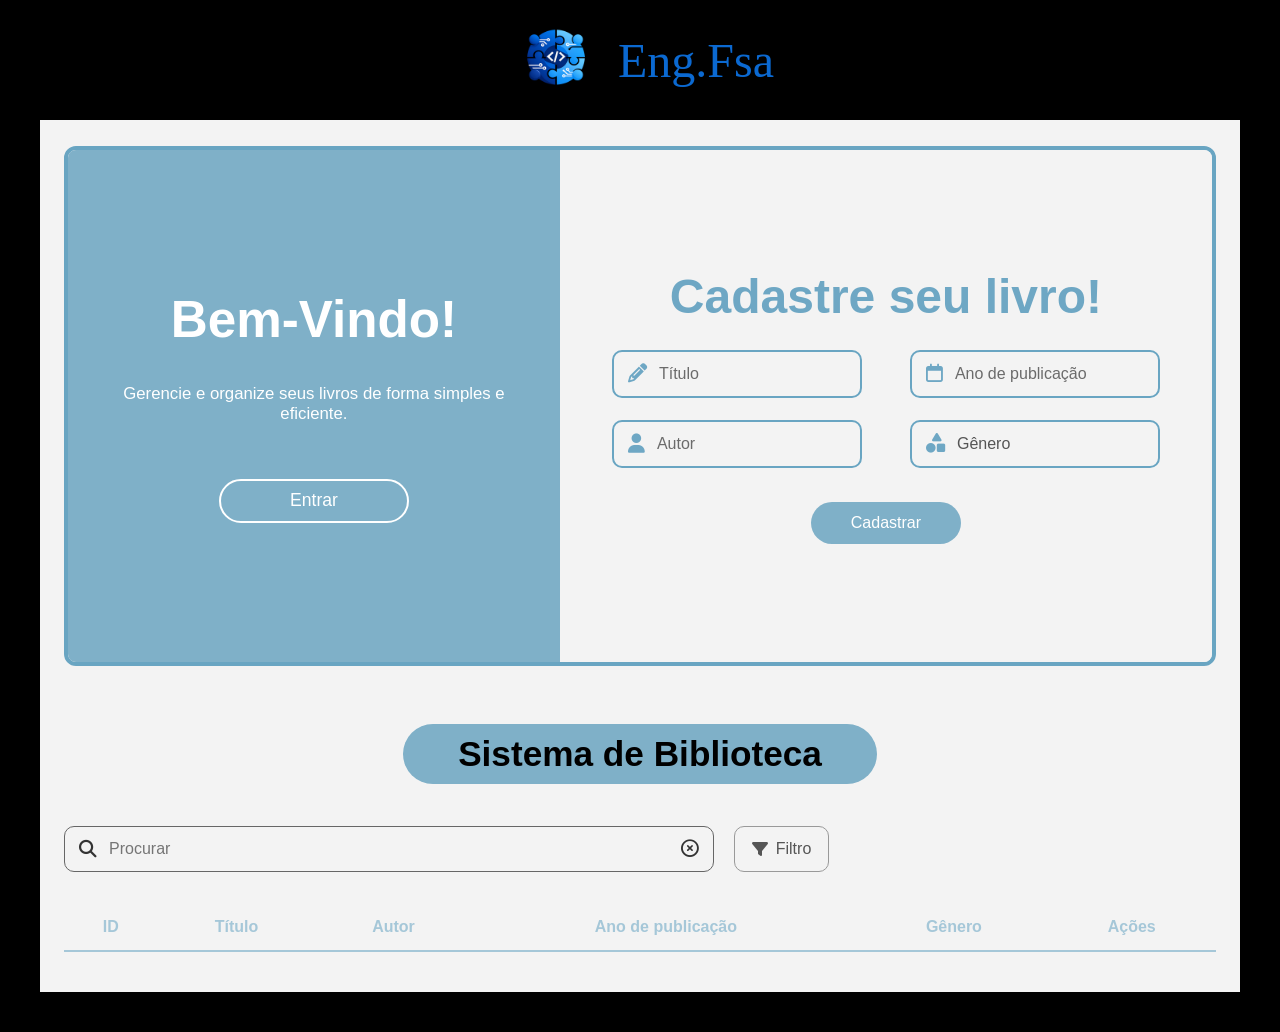
<file: livros.html>
<!DOCTYPE html>
<html lang="pt-BR">
<head>
  <meta charset="UTF-8" />
  <meta name="viewport" content="width=device-width, initial-scale=1.0" />
  <title>Cadastro de livros</title>
  <link rel='icon' type="image/x-icon" href="./assets/img/LogoCrud.png">
  <link rel="stylesheet" href="./assets/css/style.css" />
  <link
    rel="stylesheet"
    href="https://cdnjs.cloudflare.com/ajax/libs/font-awesome/6.5.0/css/all.min.css"
  />
</head>
<body>
  <header class="topo">
    <div class="logo-area">
      <img src="./assets/img/LogoCrud.png" alt="Logo" class="logo" />
      <h1>Eng.Fsa</h1>
    </div>
  </header>

  <main class="container">
    <section class="painel-principal">
      <div class="painel-esquerdo">
        <div class="conteudo-esquerdo">
          <h2>Bem-Vindo!</h2>
          <p>Gerencie e organize seus livros de forma simples e eficiente.</p>
          <button class="btn-outline">Entrar</button>
        </div>
      </div>

      <div class="painel-direito">
        <h2>Cadastre seu livro!</h2>

        <form class="formulario">
          <div class="campo">
            <i class="fa-solid fa-pencil"></i>
            <input type="text" id="nome" placeholder="Título" />
          </div>

          <div class="campo">
            <i class="fa-regular fa-calendar"></i>
            <input type="number" id="ano" placeholder="Ano de publicação" min="1900" max="2100" />
          </div>

          <div class="campo">
            <i class="fa-solid fa-user"></i>
            <input type="text" id="autor" placeholder="Autor" />
          </div>

          <div class="campo">
            <i class="fa-solid fa-shapes"></i>
                <select id="genero">
                    <option value="" disabled selected>Gênero</option>
                    <option value="ficcao">Ficção</option>
                    <option value="aventura">Aventura</option>
                    <option value="juvenil">Infantojuvenil</option>
                    <option value="suspense">Suspense</option>
                    <option value="romance">Romance</option>
                    <option value="drama">Drama</option>
                    <option value="tecnologia">Tecnologia</option>
                </select>
          </div>
        </form>

        <button class="btn-cadastrar" type="submit" value="send">Cadastrar</button>
      </div>
    </section>

    <section class="secao-tabela">
      <div class="titulo-tabela">
        <h2>Sistema de Biblioteca</h2>
      </div>

      <div class="barra-acoes">
        <div class="search-box">
          <i class="fa-solid fa-magnifying-glass"></i>
          <input type="text" placeholder="Procurar" />
          <i class="fa-regular fa-circle-xmark limpar"></i>
        </div>

        <button class="btn-filtro">
          <i class="fa-solid fa-filter"></i>
          Filtro
        </button>
      </div>

      <div class="tabela-wrapper">
        <table>
          <thead>
            <tr>
              <th>ID</th>
              <th>Título</th>
              <th>Autor</th>
              <th>Ano de publicação</th>
              <th>Gênero</th>
              <th>Ações</th>
            </tr>
          </thead>
          <tbody>
          </tbody>
        </table>
      </div>
    </section>
  </main>
    <!--
        <script src="./assets/js/app.js"></>
    -->
</body>
</html>
</file>
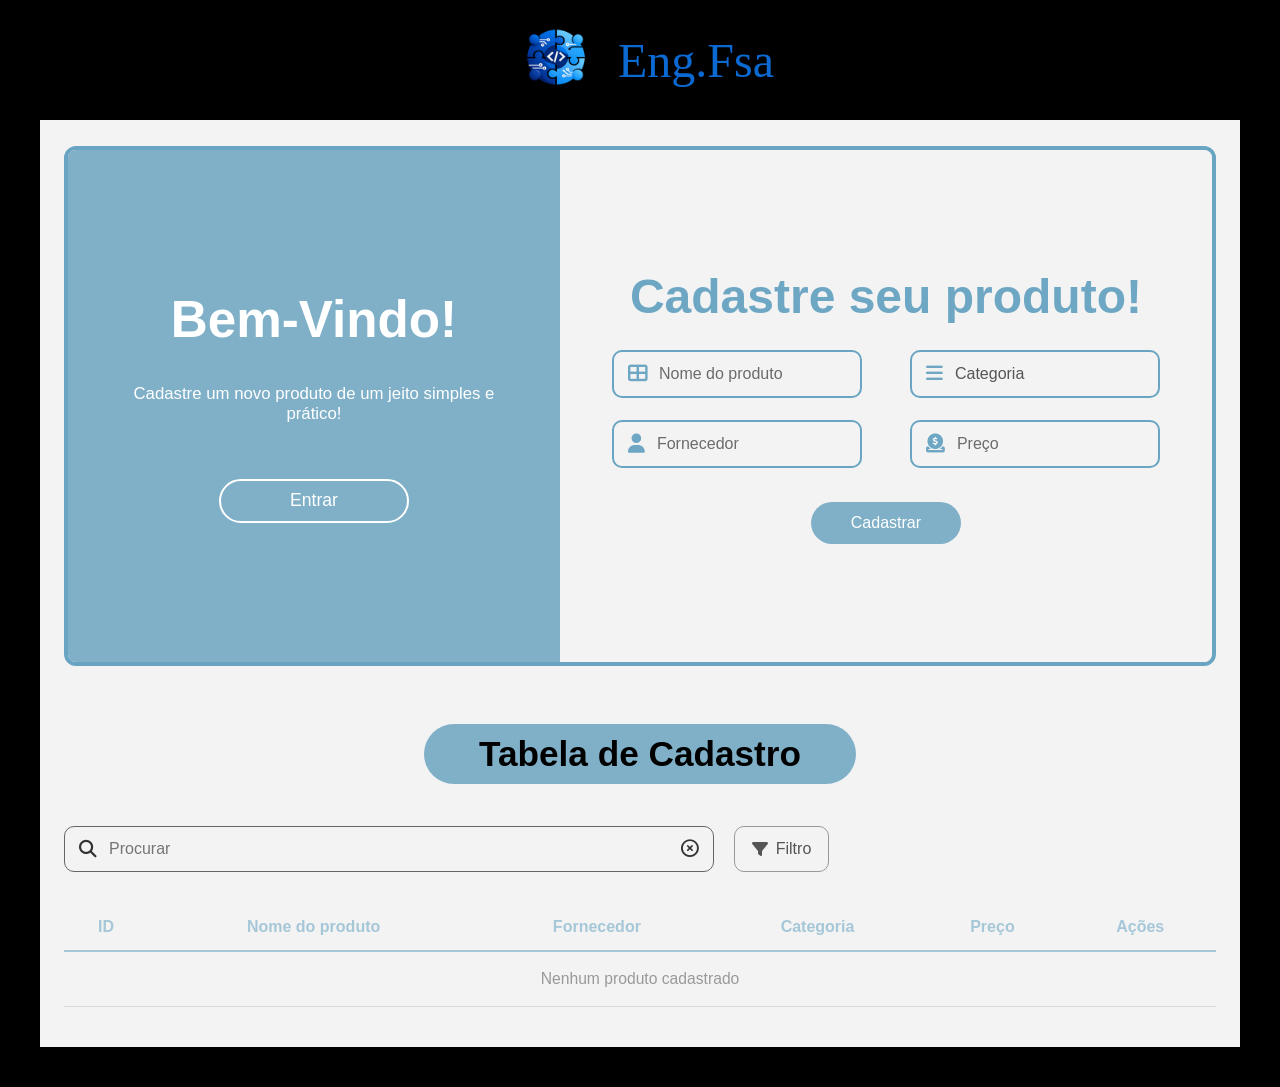
<file: produtos.html>
<!DOCTYPE html>
<html lang="pt-BR">
<head>
  <meta charset="UTF-8" />
  <meta name="viewport" content="width=device-width, initial-scale=1.0" />
  <title>Cadastro de produtos</title>
  <link rel='icon' type="image/x-icon" href="./assets/img/LogoCrud.png">
  <link rel="stylesheet" href="./assets/css/style.css" />
  <link
    rel="stylesheet"
    href="https://cdnjs.cloudflare.com/ajax/libs/font-awesome/6.5.0/css/all.min.css"
  />
</head>
<body>
  <header class="topo">
    <div class="logo-area">
      <img src="./assets/img/LogoCrud.png" alt="Logo" class="logo" />
      <h1>Eng.Fsa</h1>
    </div>
  </header>

  <main class="container">
    <section class="painel-principal">
      <div class="painel-esquerdo">
        <div class="conteudo-esquerdo">
          <h2>Bem-Vindo!</h2>
          <p>Cadastre um novo produto de um jeito simples e prático!</p>
          <button class="btn-outline">Entrar</button>
        </div>
      </div>

      <div class="painel-direito">
        <h2>Cadastre seu produto!</h2>

        <form class="formulario">
          <div class="campo">
            <i class="fa-solid fa-table-cells-large"></i>
            <input type="text" id="nome" placeholder="Nome do produto" />
          </div>

          <div class="campo">
            <i class="fa-solid fa-bars"></i>
                <select id="categoria">
                    <option value="" disabled selected>Categoria</option>
                    <option value="material">Material Escolar</option>
                    <option value="eletronico">Eletrônicos</option>
                    <option value="educacao">Educação</option>
                </select>
          </div>

          <div class="campo">
            <i class="fa-solid fa-user"></i>
            <input type="text" id="fornecedor" placeholder="Fornecedor" />
          </div>

          <div class="campo">
            <i class="fa-solid fa-circle-dollar-to-slot"></i>
            <input type="number" id="preco" placeholder="Preço" step="0.01" min="0" />
          </div>
        </form>

        <button class="btn-cadastrar" type="submit" value="send">Cadastrar</button>
      </div>
    </section>

    <section class="secao-tabela">
      <div class="titulo-tabela">
        <h2>Tabela de Cadastro</h2>
      </div>

      <div class="barra-acoes">
        <div class="search-box">
          <i class="fa-solid fa-magnifying-glass"></i>
          <input type="text" placeholder="Procurar" />
          <i class="fa-regular fa-circle-xmark limpar"></i>
        </div>

        <button class="btn-filtro">
          <i class="fa-solid fa-filter"></i>
          Filtro
        </button>
      </div>

      <div class="tabela-wrapper">
        <table>
          <thead>
            <tr>
              <th>ID</th>
              <th>Nome do produto</th>
              <th>Fornecedor</th>
              <th>Categoria</th>
              <th>Preço</th>
              <th>Ações</th>
            </tr>
          </thead>
          <tbody>
          </tbody>
        </table>
      </div>
    </section>
  </main>
  <script src="./assets/js/app.js"></script>
</body>
</html>
</file>
<file: assets/css/style.css>
* {
  margin: 0;
  padding: 0;
  box-sizing: border-box;
}

:root {
  --azul: #7fb0c8;
  --azul-borda: #69a5c2;
  --azul-texto: #6ea7c4;
  --fundo-claro: #f3f3f3;
  --branco: #ffffff;
  --preto: #000000;
  --cinza: #666666;
}

body {
  font-family: Arial, Helvetica, sans-serif;
  background: var(--preto);
  color: #111;
}

.topo {
  width: 100%;
  display: flex;
  justify-content: center;
  padding: 10px 0 0;
}

.logo-area {
  display: flex;
  align-items: center;
  gap: 12px;
  color: #0b69d1;
}

.logo {
  width: 100px;
  height: 100px;
  object-fit: contain;
}

.logo-area h1 {
  font-size: 3rem;
  font-weight: 500;
  font-family: Georgia, 'Times New Roman', Times, serif;
}

.container {
  width: 1280px;
  max-width: calc(100% - 80px);
  margin: 10px auto 40px;
  background: var(--fundo-claro);
  padding: 26px 24px 40px;
}

.painel-principal {
  display: grid;
  grid-template-columns: 43% 57%;
  min-height: 520px;
  border: 4px solid var(--azul-borda);
  border-radius: 12px;
  overflow: hidden;
}

.painel-esquerdo {
  background: var(--azul);
  display: flex;
  align-items: center;
  justify-content: center;
  padding: 40px;
}

.conteudo-esquerdo {
  text-align: center;
  color: white;
  max-width: 460px;
}

.conteudo-esquerdo h2 {
  font-size: 3.2rem;
  margin-bottom: 35px;
  font-weight: 700;
}

.conteudo-esquerdo p {
  font-size: 1.05rem;
  margin-bottom: 55px;
}

.btn-outline {
  width: 190px;
  height: 44px;
  border-radius: 999px;
  border: 2px solid white;
  background: transparent;
  color: white;
  font-size: 1.1rem;
  cursor: pointer;
}

.painel-direito {
  background: var(--fundo-claro);
  display: flex;
  flex-direction: column;
  align-items: center;
  justify-content: center;
  gap: 26px;
  padding: 40px 30px;
}

.painel-direito h2 {
  font-size: 3rem;
  color: var(--azul-texto);
  font-weight: 700;
  text-align: center;
}

.formulario {
  display: grid;
  grid-template-columns: 1fr 1fr;
  gap: 22px 48px;
}

.campo {
  width: 250px;
  height: 48px;
  border: 2px solid var(--azul-borda);
  border-radius: 10px;
  display: flex;
  align-items: center;
  padding: 0 14px;
  background: transparent;
}

.campo i {
  color: var(--azul-texto);
  font-size: 1.2rem;
  margin-right: 12px;
}

.campo input {
  border: none;
  outline: none;
  width: 100%;
  background: transparent;
  font-size: 1rem;
  color: #555;
}

.campo input::placeholder {
  color: #6b6b6b;
}

.btn-cadastrar {
  margin-top: 8px;
  width: 150px;
  height: 42px;
  border: none;
  border-radius: 999px;
  background: var(--azul);
  color: white;
  font-size: 1rem;
  cursor: pointer;
}

.secao-tabela {
  margin-top: 58px;
}

.titulo-tabela {
  display: flex;
  justify-content: center;
  margin-bottom: 42px;
}

.titulo-tabela h2 {
  background: var(--azul);
  border-radius: 999px;
  padding: 10px 55px;
  font-size: 2.2rem;
  font-weight: 800;
  color: #000;
}

.barra-acoes {
  display: flex;
  align-items: center;
  gap: 20px;
  margin-bottom: 36px;
}

.search-box {
  width: 650px;
  max-width: 100%;
  height: 46px;
  border: 1.8px solid #666;
  border-radius: 10px;
  display: flex;
  align-items: center;
  padding: 0 14px;
  background: transparent;
}

.search-box i {
  color: #333;
  font-size: 1.1rem;
}

.search-box input {
  flex: 1;
  border: none;
  outline: none;
  background: transparent;
  font-size: 1rem;
  margin: 0 12px;
}

.limpar {
  cursor: pointer;
}

.btn-filtro {
  height: 46px;
  min-width: 95px;
  border-radius: 10px;
  border: 1.5px solid #999;
  background: transparent;
  font-size: 1rem;
  color: #555;
  display: flex;
  align-items: center;
  justify-content: center;
  gap: 8px;
  cursor: pointer;
}

.tabela-wrapper {
  width: 100%;
  overflow-x: auto;
}

table {
  width: 100%;
  border-collapse: collapse;
  background: transparent;
}

thead th {
  font-size: 1rem;
  color: #a5c7d8;
  text-align: center;
  padding: 10px 12px 14px;
  border-bottom: 2px solid #a5c7d8;
}

tbody td {
  text-align: center;
  padding: 18px 12px;
  color: #333;
  border-bottom: 1px solid #d7d7d7;
  font-size: 0.98rem;
}

.acao {
  border: none;
  padding: 8px 12px;
  border-radius: 8px;
  cursor: pointer;
  color: white;
  margin: 0 4px;
}

.editar {
  background: #7fb0c8;
}

.excluir {
  background: #d46a6a;
}

.campo select {
  border: none;
  outline: none;
  width: 100%;
  height: 100%;
  background: transparent;
  font-size: 1rem;
  color: #555;
  appearance: none;          /* remove estilo padrão */
  -webkit-appearance: none;
  -moz-appearance: none;
  cursor: pointer;
}

@media (max-width: 1100px) {
  .painel-principal {
    grid-template-columns: 1fr;
  }

  .formulario {
    grid-template-columns: 1fr;
  }

  .campo {
    width: 320px;
    max-width: 100%;
  }

  .barra-acoes {
    flex-direction: column;
    align-items: stretch;
  }

  .search-box {
    width: 100%;
  }

  .btn-filtro {
    width: 120px;
  }
}

@media (max-width: 768px) {
  .container {
    max-width: calc(100% - 24px);
    padding: 18px 14px 24px;
  }

  .logo-area h1 {
    font-size: 2.2rem;
  }

  .conteudo-esquerdo h2,
  .painel-direito h2 {
    font-size: 2.2rem;
  }

  .titulo-tabela h2 {
    font-size: 1.6rem;
    text-align: center;
  }
}
</file>
